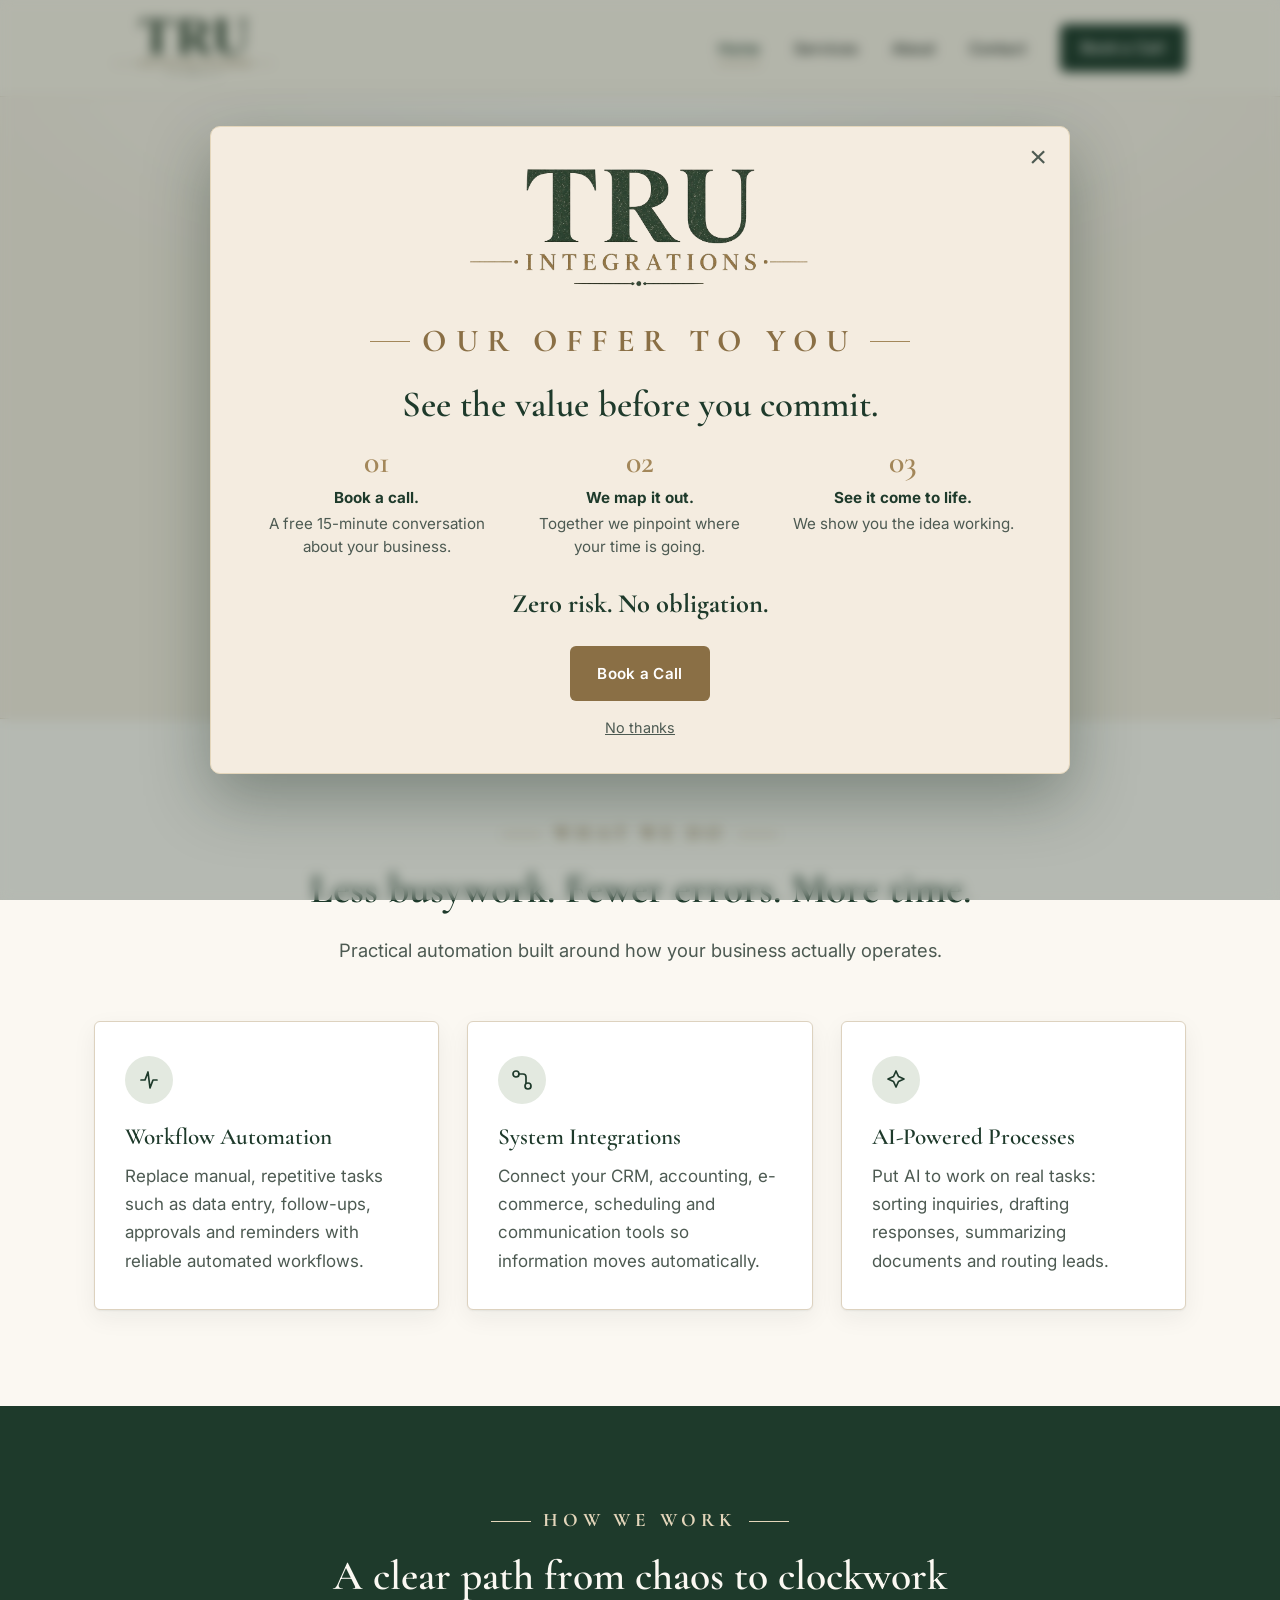
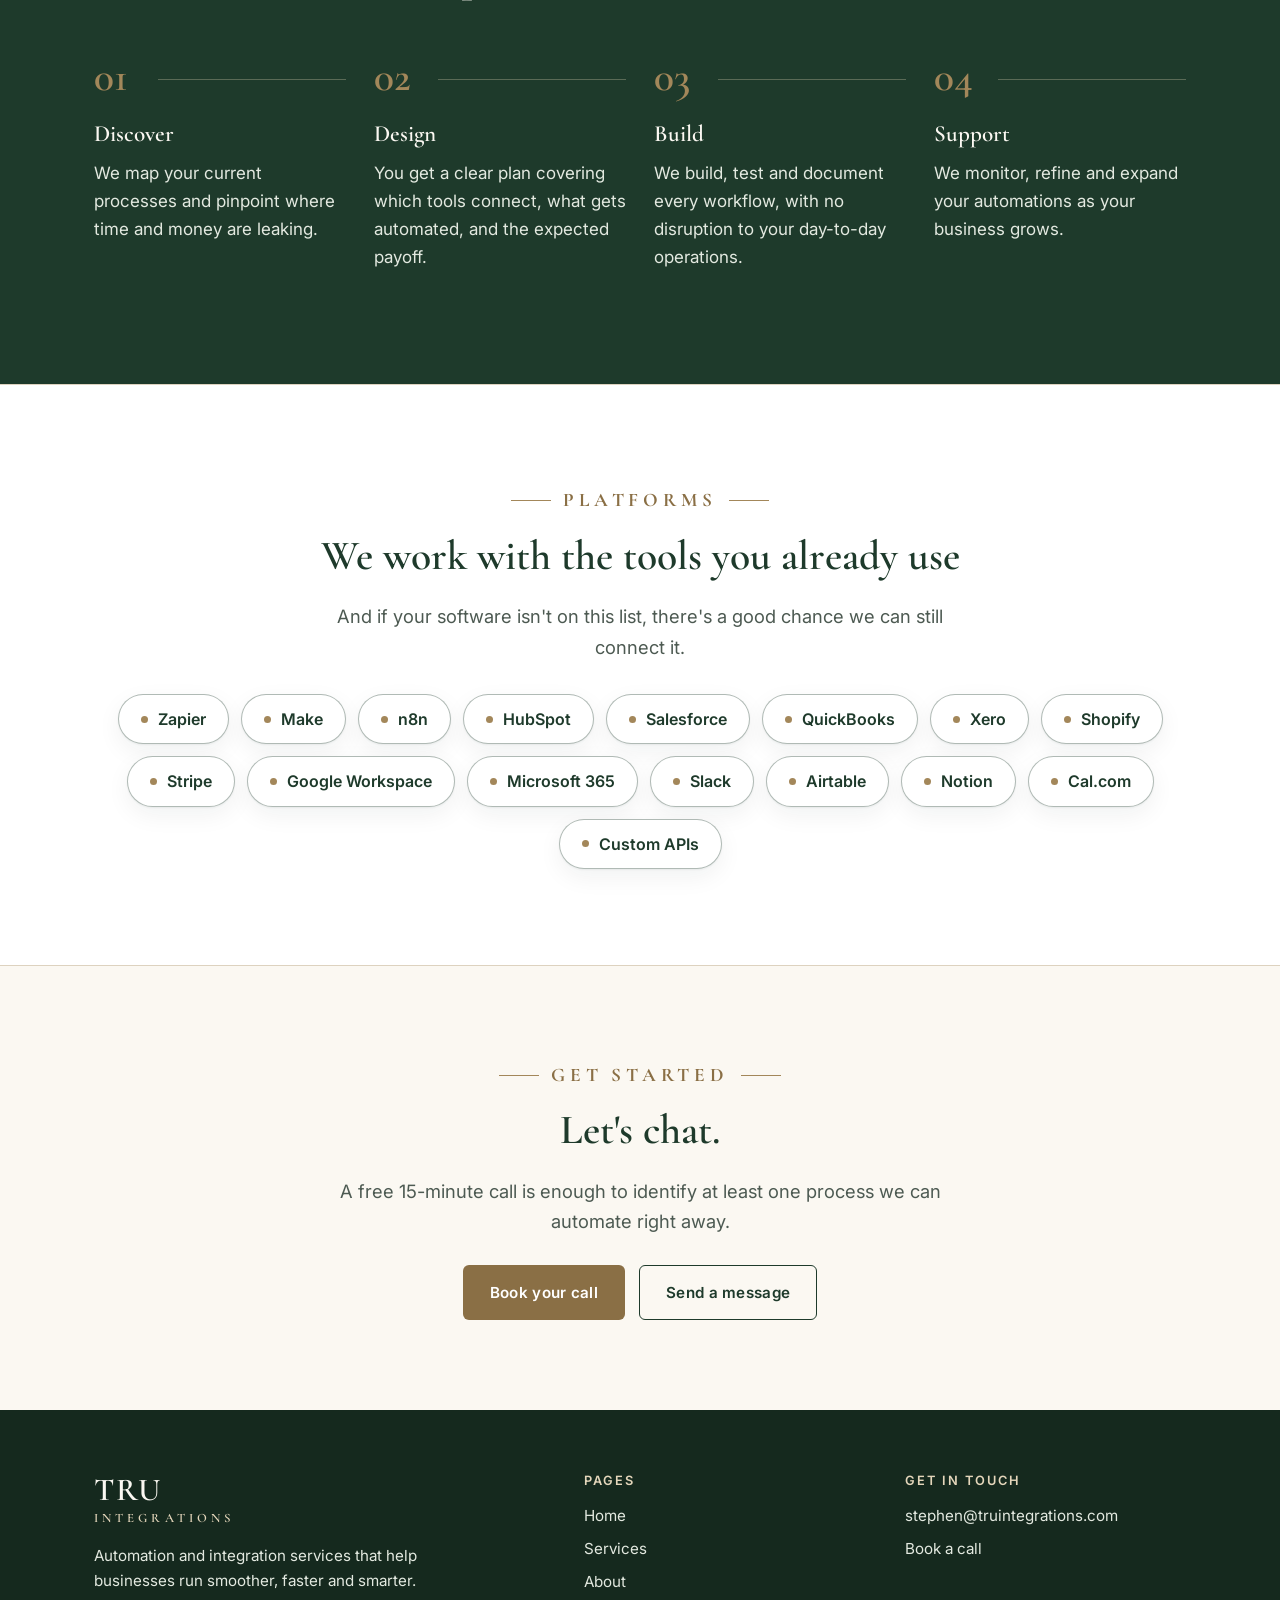
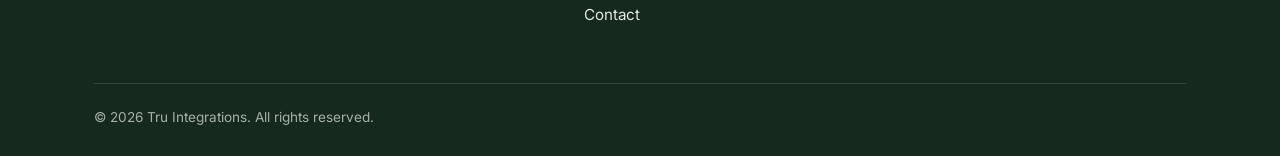
<file: index.html>
<!doctype html>
<html lang="en">
<head>
  <meta charset="utf-8" />
  <meta name="viewport" content="width=device-width, initial-scale=1" />
  <title>Tru Integrations | Business Automation &amp; Integration Services</title>
  <meta name="description" content="Tru Integrations connects your business tools and automates repetitive work, so your team can focus on what matters." />
  <meta property="og:title" content="Tru Integrations" />
  <meta property="og:description" content="Automation and integration services for growing businesses." />
  <meta property="og:image" content="/assets/banner.jpg" />
  <meta name="theme-color" content="#1e3a2b" />
  <link rel="icon" href="/assets/favicon.svg" type="image/svg+xml" />
  <link rel="preconnect" href="https://fonts.googleapis.com" />
  <link rel="preconnect" href="https://fonts.gstatic.com" crossorigin />
  <link href="https://fonts.googleapis.com/css2?family=Cormorant+Garamond:wght@500;600;700&family=Inter:wght@400;500;600&display=swap" rel="stylesheet" />
  <link rel="stylesheet" href="/css/styles.css" />
</head>
<body>

  <header class="site-header">
    <nav class="container nav" aria-label="Main">
      <a class="brand" href="/" aria-label="Tru Integrations home"><img src="/assets/logo.png" alt="Tru Integrations" width="1364" height="409" /></a>
      <button class="nav-toggle" aria-label="Toggle menu" aria-expanded="false"><span></span><span></span><span></span></button>
      <ul class="nav-links">
        <li><a href="/" aria-current="page">Home</a></li>
        <li><a href="/services.html">Services</a></li>
        <li><a href="/about.html">About</a></li>
        <li><a href="/contact.html">Contact</a></li>
        <li><a class="btn btn-primary" data-book href="/contact.html">Book a Call</a></li>
      </ul>
    </nav>
  </header>

  <main>
    <section class="hero center">
      <div class="container">
        <span class="eyebrow">Automation &amp; Integration</span>
        <h1>Reclaim your time. Reinvest it for growth.</h1>
        <p class="lede">Thoughtful integration and automation that brings your systems into step, so your business runs clear, quiet and efficient.</p>
        <div class="btn-row">
          <a class="btn btn-primary" data-book href="/contact.html">Book a free discovery call</a>
          <a class="btn btn-outline" href="/services.html">Explore services</a>
        </div>
        <div class="ornament"><span></span><i></i><span></span></div>
      </div>
    </section>

    <section>
      <div class="container">
        <div class="section-head center">
          <span class="eyebrow">What we do</span>
          <h2>Less busywork. Fewer errors. More time.</h2>
          <p class="lede">Practical automation built around how your business actually operates.</p>
        </div>
        <div class="grid grid-3">
          <article class="card">
            <div class="icon"><svg viewBox="0 0 24 24" fill="none" stroke="currentColor" stroke-width="1.7" stroke-linecap="round" stroke-linejoin="round"><path d="M4 12h4l3-8 2 16 3-8h4"/></svg></div>
            <h3>Workflow Automation</h3>
            <p>Replace manual, repetitive tasks such as data entry, follow-ups, approvals and reminders with reliable automated workflows.</p>
          </article>
          <article class="card">
            <div class="icon"><svg viewBox="0 0 24 24" fill="none" stroke="currentColor" stroke-width="1.7" stroke-linecap="round" stroke-linejoin="round"><circle cx="6" cy="6" r="3"/><circle cx="18" cy="18" r="3"/><path d="M9 6h4a3 3 0 0 1 3 3v6"/></svg></div>
            <h3>System Integrations</h3>
            <p>Connect your CRM, accounting, e-commerce, scheduling and communication tools so information moves automatically.</p>
          </article>
          <article class="card">
            <div class="icon"><svg viewBox="0 0 24 24" fill="none" stroke="currentColor" stroke-width="1.7" stroke-linecap="round" stroke-linejoin="round"><path d="M12 3l2.5 5.5L20 11l-5.5 2.5L12 19l-2.5-5.5L4 11l5.5-2.5z"/></svg></div>
            <h3>AI-Powered Processes</h3>
            <p>Put AI to work on real tasks: sorting inquiries, drafting responses, summarizing documents and routing leads.</p>
          </article>
        </div>
      </div>
    </section>

    <section class="section-dark">
      <div class="container">
        <div class="section-head center">
          <span class="eyebrow">How we work</span>
          <h2>A clear path from chaos to clockwork</h2>
        </div>
        <div class="grid grid-4 steps">
          <div class="step">
            <h3>Discover</h3>
            <p>We map your current processes and pinpoint where time and money are leaking.</p>
          </div>
          <div class="step">
            <h3>Design</h3>
            <p>You get a clear plan covering which tools connect, what gets automated, and the expected payoff.</p>
          </div>
          <div class="step">
            <h3>Build</h3>
            <p>We build, test and document every workflow, with no disruption to your day-to-day operations.</p>
          </div>
          <div class="step">
            <h3>Support</h3>
            <p>We monitor, refine and expand your automations as your business grows.</p>
          </div>
        </div>
      </div>
    </section>

    <section class="section-alt">
      <div class="container center">
        <span class="eyebrow">Platforms</span>
        <h2>We work with the tools you already use</h2>
        <p class="lede">And if your software isn't on this list, there's a good chance we can still connect it.</p>
        <div class="tools">
          <span>Zapier</span><span>Make</span><span>n8n</span><span>HubSpot</span><span>Salesforce</span>
          <span>QuickBooks</span><span>Xero</span><span>Shopify</span><span>Stripe</span><span>Google Workspace</span>
          <span>Microsoft 365</span><span>Slack</span><span>Airtable</span><span>Notion</span><span>Cal.com</span>
          <span>Custom APIs</span>
        </div>
      </div>
    </section>

    <section class="cta">
      <div class="container center">
        <span class="eyebrow">Get started</span>
        <h2>Let's chat.</h2>
        <p class="lede">A free 15-minute call is enough to identify at least one process we can automate right away.</p>
        <div class="btn-row">
          <a class="btn btn-gold" data-book href="/contact.html">Book your call</a>
          <a class="btn btn-outline" href="/contact.html">Send a message</a>
        </div>
      </div>
    </section>
  </main>

  <footer class="site-footer">
    <div class="container">
      <div class="footer-grid">
        <div>
          <div class="footer-brand">TRU<small>INTEGRATIONS</small></div>
          <p style="margin-top:18px;max-width:340px">Automation and integration services that help businesses run smoother, faster and smarter.</p>
        </div>
        <div>
          <h4>Pages</h4>
          <ul>
            <li><a href="/">Home</a></li>
            <li><a href="/services.html">Services</a></li>
            <li><a href="/about.html">About</a></li>
            <li><a href="/contact.html">Contact</a></li>
          </ul>
        </div>
        <div>
          <h4>Get in touch</h4>
          <ul>
            <li><a href="mailto:stephen@truintegrations.com">stephen@truintegrations.com</a></li>
            <li><a data-book href="/contact.html">Book a call</a></li>
          </ul>
        </div>
      </div>
      <div class="footer-bottom">&copy; <span data-year></span> Tru Integrations. All rights reserved.</div>
    </div>
  </footer>

  <script src="/js/config.js"></script>
  <script src="/js/main.js"></script>
</body>
</html>
</file>
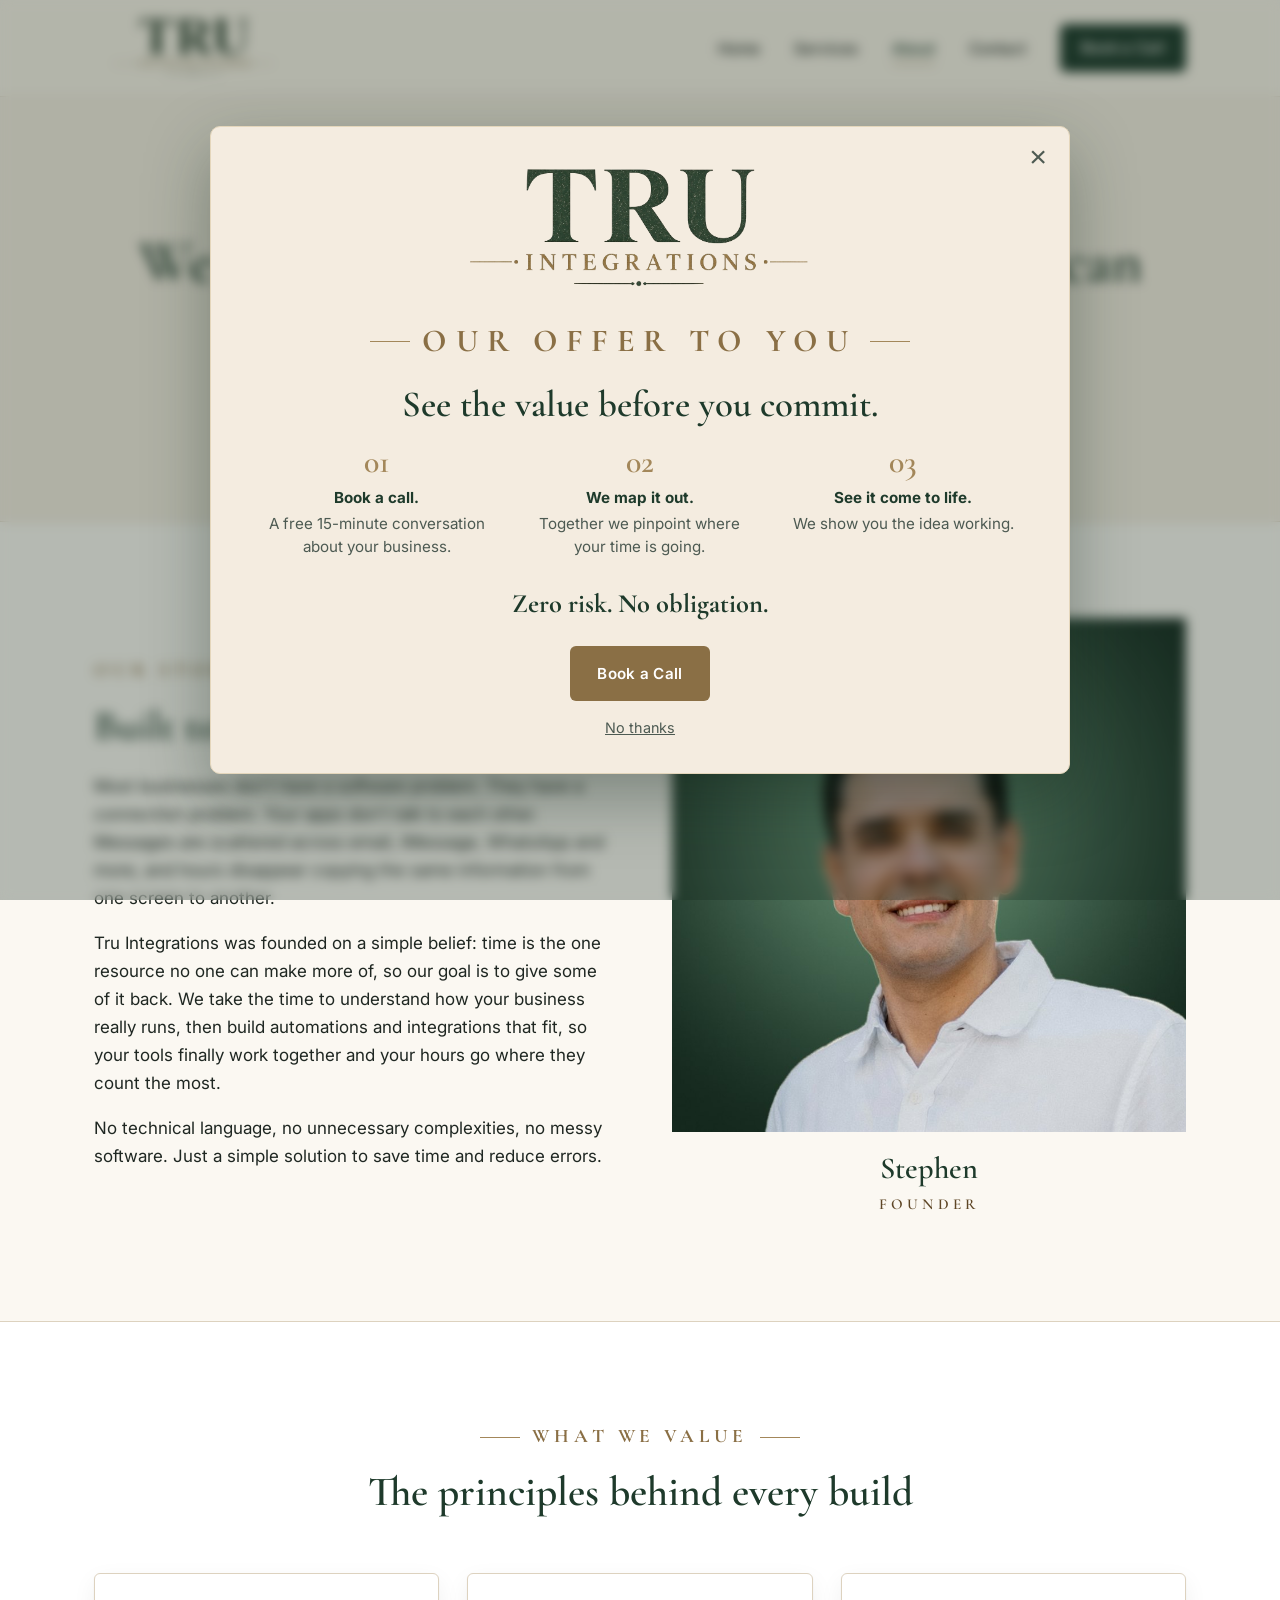
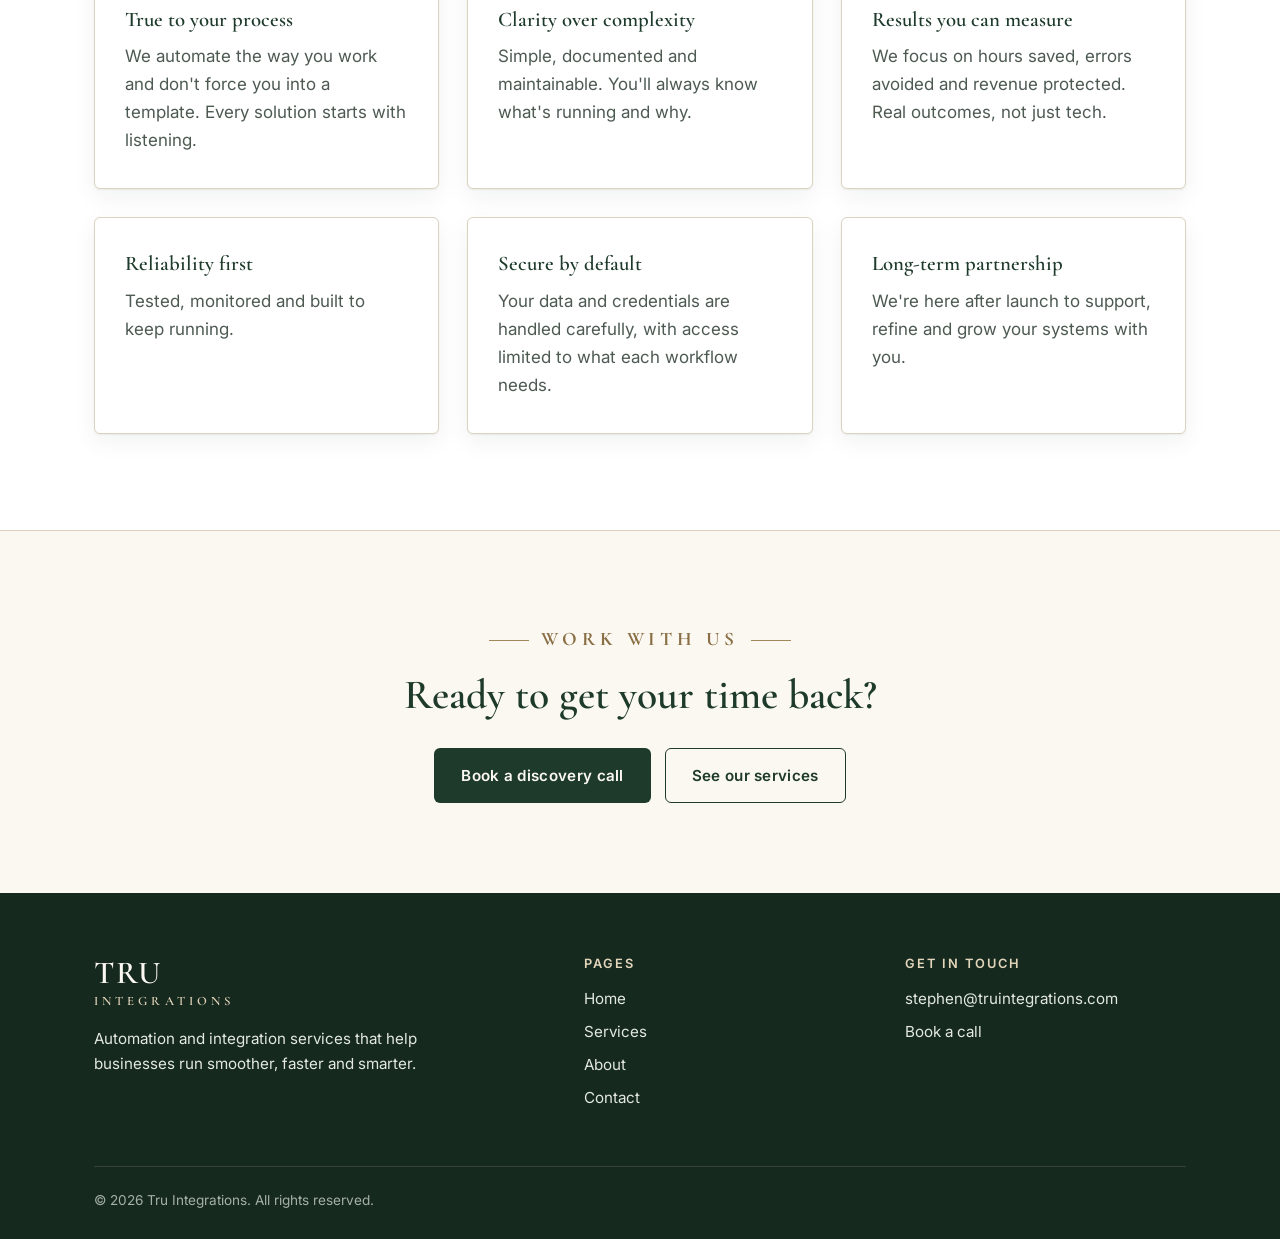
<file: about.html>
<!doctype html>
<html lang="en">
<head>
  <meta charset="utf-8" />
  <meta name="viewport" content="width=device-width, initial-scale=1" />
  <title>About | Tru Integrations</title>
  <meta name="description" content="Tru Integrations helps businesses connect their tools and automate repetitive work." />
  <meta property="og:title" content="About | Tru Integrations" />
  <meta property="og:description" content="Automation and integration services for growing businesses." />
  <meta property="og:image" content="/assets/banner.jpg" />
  <meta name="theme-color" content="#1e3a2b" />
  <link rel="icon" href="/assets/favicon.svg" type="image/svg+xml" />
  <link rel="preconnect" href="https://fonts.googleapis.com" />
  <link rel="preconnect" href="https://fonts.gstatic.com" crossorigin />
  <link href="https://fonts.googleapis.com/css2?family=Cormorant+Garamond:wght@500;600;700&family=Inter:wght@400;500;600&display=swap" rel="stylesheet" />
  <link rel="stylesheet" href="/css/styles.css" />
</head>
<body>

  <header class="site-header">
    <nav class="container nav" aria-label="Main">
      <a class="brand" href="/" aria-label="Tru Integrations home"><img src="/assets/logo.png" alt="Tru Integrations" width="1364" height="409" /></a>
      <button class="nav-toggle" aria-label="Toggle menu" aria-expanded="false"><span></span><span></span><span></span></button>
      <ul class="nav-links">
        <li><a href="/">Home</a></li>
        <li><a href="/services.html">Services</a></li>
        <li><a href="/about.html" aria-current="page">About</a></li>
        <li><a href="/contact.html">Contact</a></li>
        <li><a class="btn btn-primary" data-book href="/contact.html">Book a Call</a></li>
      </ul>
    </nav>
  </header>

  <main>
    <section class="page-hero center">
      <div class="container">
        <span class="eyebrow">About</span>
        <h1>We can't add hours to your day, but we can give some back.</h1>
        <p class="lede">With the right tools, you get to put your hours where they matter most.</p>
        <div class="ornament"><span></span><i></i><span></span></div>
      </div>
    </section>

    <section>
      <div class="container split">
        <div>
          <span class="eyebrow left">Our story</span>
          <h2>Built to Give Back</h2>
          <p>Most businesses don't have a software problem. They have a <em>connection</em> problem. Your apps don't talk to each other. Messages are scattered across email, iMessage, WhatsApp and more, and hours disappear copying the same information from one screen to another.</p>
          <p>Tru Integrations was founded on a simple belief: time is the one resource no one can make more of, so our goal is to give some of it back. We take the time to understand how your business really runs, then build automations and integrations that fit, so your tools finally work together and your hours go where they count the most.</p>
          <p>No technical language, no unnecessary complexities, no messy software. Just a simple solution to save time and reduce errors.</p>
        </div>
        <figure class="frame founder">
          <img src="/assets/stephen.jpg" alt="Stephen, founder of Tru Integrations" width="900" height="900" />
          <figcaption>
            <span class="founder-name">Stephen</span>
            <span class="founder-role">Founder</span>
          </figcaption>
        </figure>
      </div>
    </section>

    <section class="section-alt">
      <div class="container">
        <div class="section-head center">
          <span class="eyebrow">What we value</span>
          <h2>The principles behind every build</h2>
        </div>
        <div class="grid grid-3 values">
          <article class="card">
            <h3>True to your process</h3>
            <p>We automate the way you work and don't force you into a template. Every solution starts with listening.</p>
          </article>
          <article class="card">
            <h3>Clarity over complexity</h3>
            <p>Simple, documented and maintainable. You'll always know what's running and why.</p>
          </article>
          <article class="card">
            <h3>Results you can measure</h3>
            <p>We focus on hours saved, errors avoided and revenue protected. Real outcomes, not just tech.</p>
          </article>
          <article class="card">
            <h3>Reliability first</h3>
            <p>Tested, monitored and built to keep running.</p>
          </article>
          <article class="card">
            <h3>Secure by default</h3>
            <p>Your data and credentials are handled carefully, with access limited to what each workflow needs.</p>
          </article>
          <article class="card">
            <h3>Long-term partnership</h3>
            <p>We're here after launch to support, refine and grow your systems with you.</p>
          </article>
        </div>
      </div>
    </section>

    <section class="cta">
      <div class="container center">
        <span class="eyebrow">Work with us</span>
        <h2>Ready to get your time back?</h2>
        <div class="btn-row">
          <a class="btn btn-primary" data-book href="/contact.html">Book a discovery call</a>
          <a class="btn btn-outline" href="/services.html">See our services</a>
        </div>
      </div>
    </section>
  </main>

  <footer class="site-footer">
    <div class="container">
      <div class="footer-grid">
        <div>
          <div class="footer-brand">TRU<small>INTEGRATIONS</small></div>
          <p style="margin-top:18px;max-width:340px">Automation and integration services that help businesses run smoother, faster and smarter.</p>
        </div>
        <div>
          <h4>Pages</h4>
          <ul>
            <li><a href="/">Home</a></li>
            <li><a href="/services.html">Services</a></li>
            <li><a href="/about.html">About</a></li>
            <li><a href="/contact.html">Contact</a></li>
          </ul>
        </div>
        <div>
          <h4>Get in touch</h4>
          <ul>
            <li><a href="mailto:stephen@truintegrations.com">stephen@truintegrations.com</a></li>
            <li><a data-book href="/contact.html">Book a call</a></li>
          </ul>
        </div>
      </div>
      <div class="footer-bottom">&copy; <span data-year></span> Tru Integrations. All rights reserved.</div>
    </div>
  </footer>

  <script src="/js/config.js"></script>
  <script src="/js/main.js"></script>
</body>
</html>
</file>
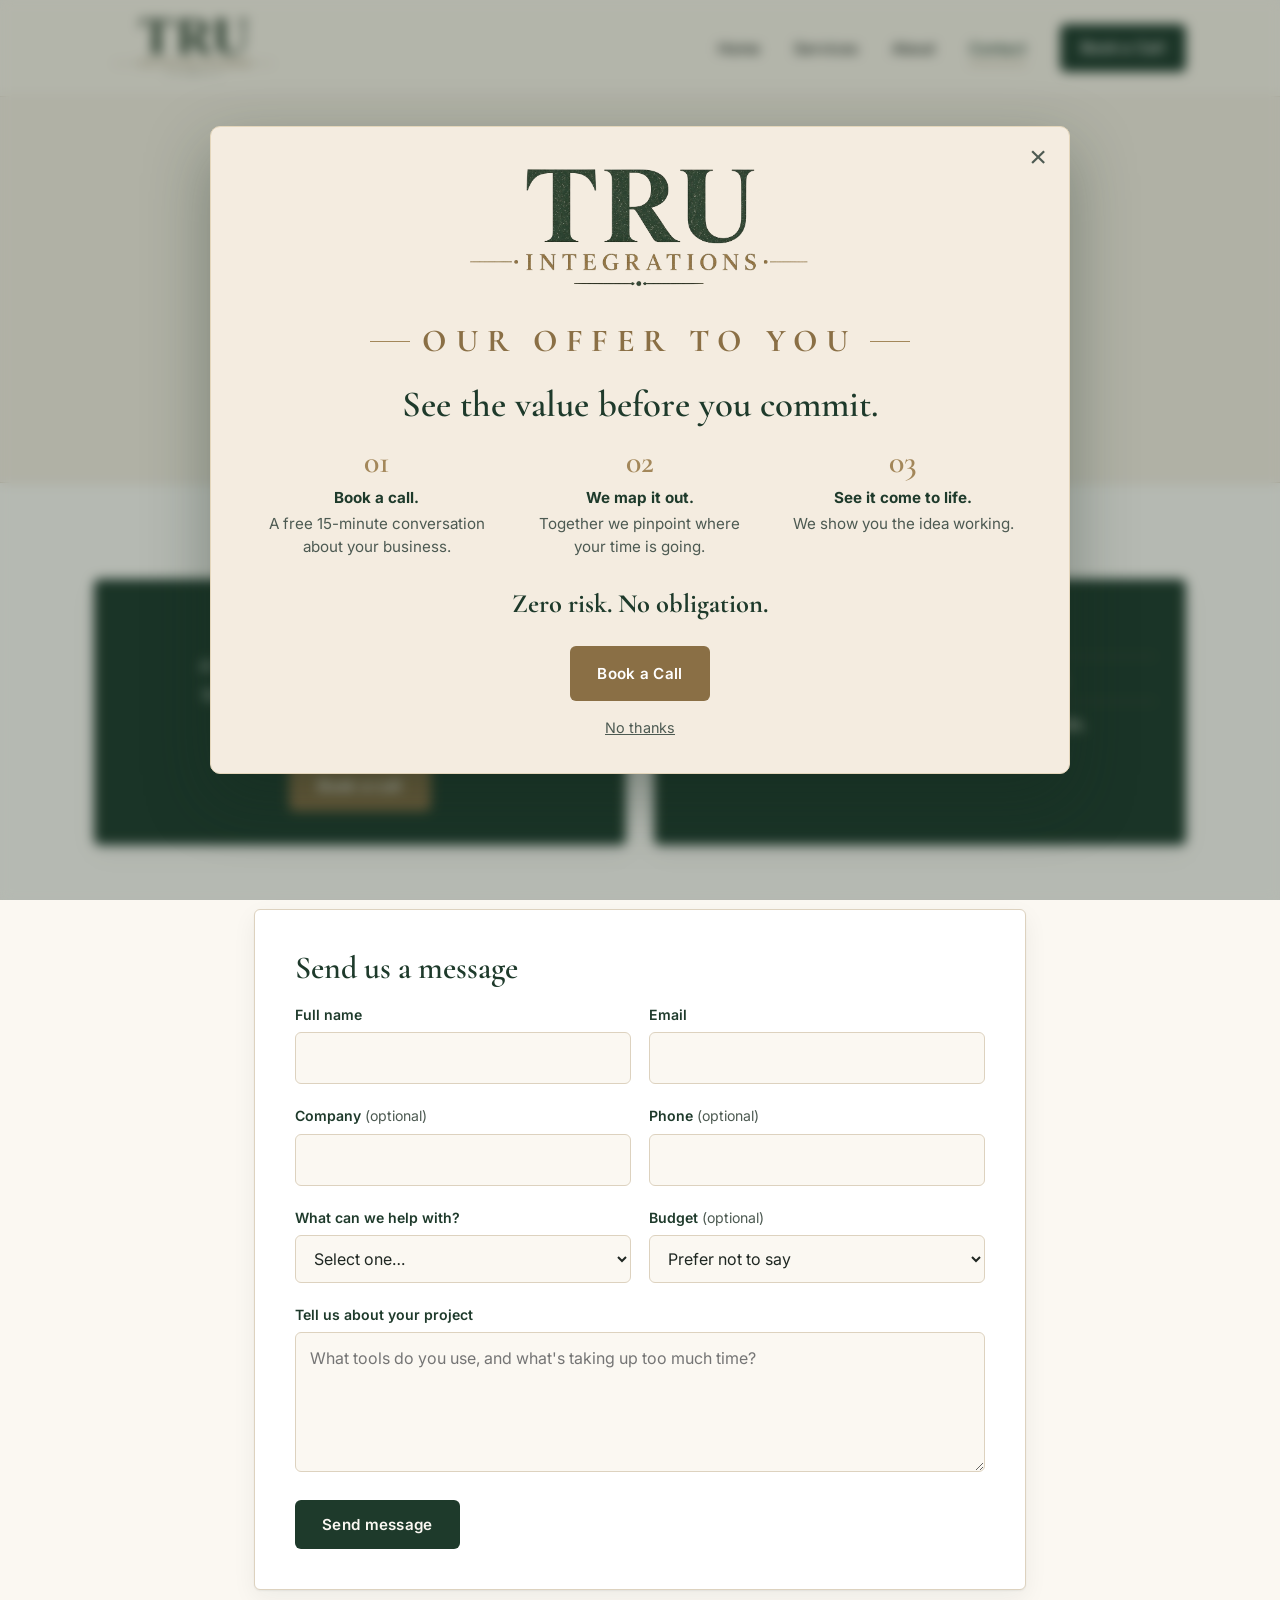
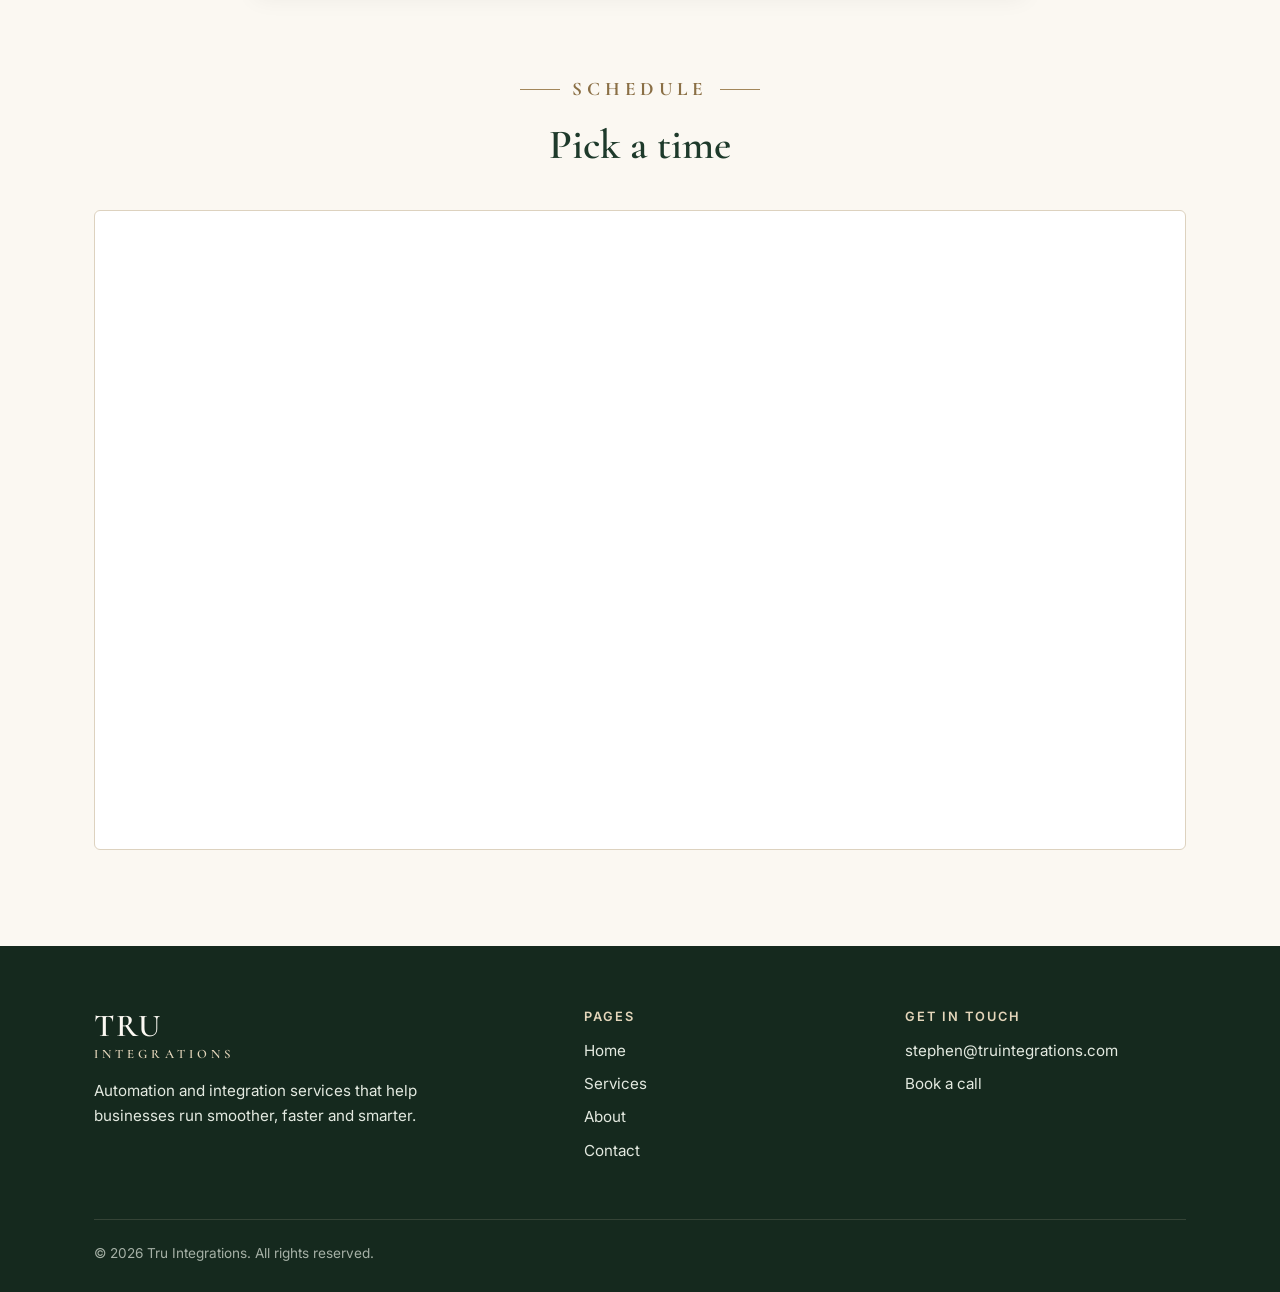
<file: contact.html>
<!doctype html>
<html lang="en">
<head>
  <meta charset="utf-8" />
  <meta name="viewport" content="width=device-width, initial-scale=1" />
  <title>Contact | Tru Integrations</title>
  <meta name="description" content="Get in touch with Tru Integrations or book a free discovery call." />
  <meta property="og:title" content="Contact | Tru Integrations" />
  <meta property="og:description" content="Automation and integration services for growing businesses." />
  <meta property="og:image" content="/assets/banner.jpg" />
  <meta name="theme-color" content="#1e3a2b" />
  <link rel="icon" href="/assets/favicon.svg" type="image/svg+xml" />
  <link rel="preconnect" href="https://fonts.googleapis.com" />
  <link rel="preconnect" href="https://fonts.gstatic.com" crossorigin />
  <link href="https://fonts.googleapis.com/css2?family=Cormorant+Garamond:wght@500;600;700&family=Inter:wght@400;500;600&display=swap" rel="stylesheet" />
  <link rel="stylesheet" href="/css/styles.css" />
</head>
<body>

  <header class="site-header">
    <nav class="container nav" aria-label="Main">
      <a class="brand" href="/" aria-label="Tru Integrations home"><img src="/assets/logo.png" alt="Tru Integrations" width="1364" height="409" /></a>
      <button class="nav-toggle" aria-label="Toggle menu" aria-expanded="false"><span></span><span></span><span></span></button>
      <ul class="nav-links">
        <li><a href="/">Home</a></li>
        <li><a href="/services.html">Services</a></li>
        <li><a href="/about.html">About</a></li>
        <li><a href="/contact.html" aria-current="page">Contact</a></li>
        <li><a class="btn btn-primary" data-book href="/contact.html">Book a Call</a></li>
      </ul>
    </nav>
  </header>

  <main>
    <section class="page-hero center">
      <div class="container">
        <span class="eyebrow">Contact</span>
        <h1>Let's talk about your business</h1>
        <p class="lede">The fastest way to get started is a free 15-minute call. Prefer to write? We'll get back to you as soon as possible.</p>
        <div class="ornament"><span></span><i></i><span></span></div>
      </div>
    </section>

    <section>
      <div class="container contact-options">
        <div class="card side-card book-card">
          <h3>Book a discovery call</h3>
          <p>A free 15-minute call to learn about your business and find your best automation opportunities.</p>
          <a class="btn btn-gold" data-book href="#book">Book a call</a>
        </div>
        <div class="card side-card book-card">
          <h3>Reach us directly</h3>
          <ul class="contact-list">
            <li>Email: <a href="mailto:stephen@truintegrations.com">stephen@truintegrations.com</a></li>
            <li>We'll get back to you as soon as possible.</li>
          </ul>
        </div>
      </div>

      <div class="container contact-form-wrap">
        <div class="card form-card">
          <h2 style="font-size:2rem">Send us a message</h2>
          <!-- Netlify detects this form automatically on deploy (data-netlify="true").
               Submissions can then be forwarded to Zapier / Make / n8n / email.
               See js/config.js to also post directly to a webhook. -->
          <form id="contact-form" name="contact" method="POST" action="/thanks.html"
                data-netlify="true" netlify-honeypot="bot-field" novalidate>
            <input type="hidden" name="form-name" value="contact" />
            <p class="hidden"><label>Leave this empty <input name="bot-field" /></label></p>

            <div class="field-row">
              <div class="field">
                <label for="name">Full name</label>
                <input id="name" name="name" type="text" autocomplete="name" required />
              </div>
              <div class="field">
                <label for="email">Email</label>
                <input id="email" name="email" type="email" autocomplete="email" required />
              </div>
            </div>

            <div class="field-row">
              <div class="field">
                <label for="company">Company <span class="opt">(optional)</span></label>
                <input id="company" name="company" type="text" autocomplete="organization" />
              </div>
              <div class="field">
                <label for="phone">Phone <span class="opt">(optional)</span></label>
                <input id="phone" name="phone" type="tel" autocomplete="tel" />
              </div>
            </div>

            <div class="field-row">
              <div class="field">
                <label for="service">What can we help with?</label>
                <select id="service" name="service" required>
                  <option value="">Select one…</option>
                  <option>Workflow Automation</option>
                  <option>System Integrations</option>
                  <option>AI-Powered Processes</option>
                  <option>Audit, Support &amp; Optimization</option>
                  <option>Not sure yet</option>
                </select>
              </div>
              <div class="field">
                <label for="budget">Budget <span class="opt">(optional)</span></label>
                <select id="budget" name="budget">
                  <option value="">Prefer not to say</option>
                  <option>Under $1,000</option>
                  <option>$1,000 – $5,000</option>
                  <option>$5,000 – $15,000</option>
                  <option>$15,000+</option>
                </select>
              </div>
            </div>

            <div class="field">
              <label for="message">Tell us about your project</label>
              <textarea id="message" name="message" placeholder="What tools do you use, and what's taking up too much time?" required></textarea>
            </div>

            <button class="btn btn-primary" type="submit">Send message</button>
            <div class="form-status" role="status" aria-live="polite"></div>
          </form>
        </div>
      </div>

      <div class="container" id="book">
        <div class="center" style="margin-top:80px">
          <span class="eyebrow">Schedule</span>
          <h2>Pick a time</h2>
        </div>
        <div id="cal-inline" class="cal-embed"></div>
      </div>
    </section>
  </main>

  <footer class="site-footer">
    <div class="container">
      <div class="footer-grid">
        <div>
          <div class="footer-brand">TRU<small>INTEGRATIONS</small></div>
          <p style="margin-top:18px;max-width:340px">Automation and integration services that help businesses run smoother, faster and smarter.</p>
        </div>
        <div>
          <h4>Pages</h4>
          <ul>
            <li><a href="/">Home</a></li>
            <li><a href="/services.html">Services</a></li>
            <li><a href="/about.html">About</a></li>
            <li><a href="/contact.html">Contact</a></li>
          </ul>
        </div>
        <div>
          <h4>Get in touch</h4>
          <ul>
            <li><a href="mailto:stephen@truintegrations.com">stephen@truintegrations.com</a></li>
            <li><a data-book href="/contact.html">Book a call</a></li>
          </ul>
        </div>
      </div>
      <div class="footer-bottom">&copy; <span data-year></span> Tru Integrations. All rights reserved.</div>
    </div>
  </footer>

  <script src="/js/config.js"></script>
  <script src="/js/main.js"></script>
</body>
</html>
</file>
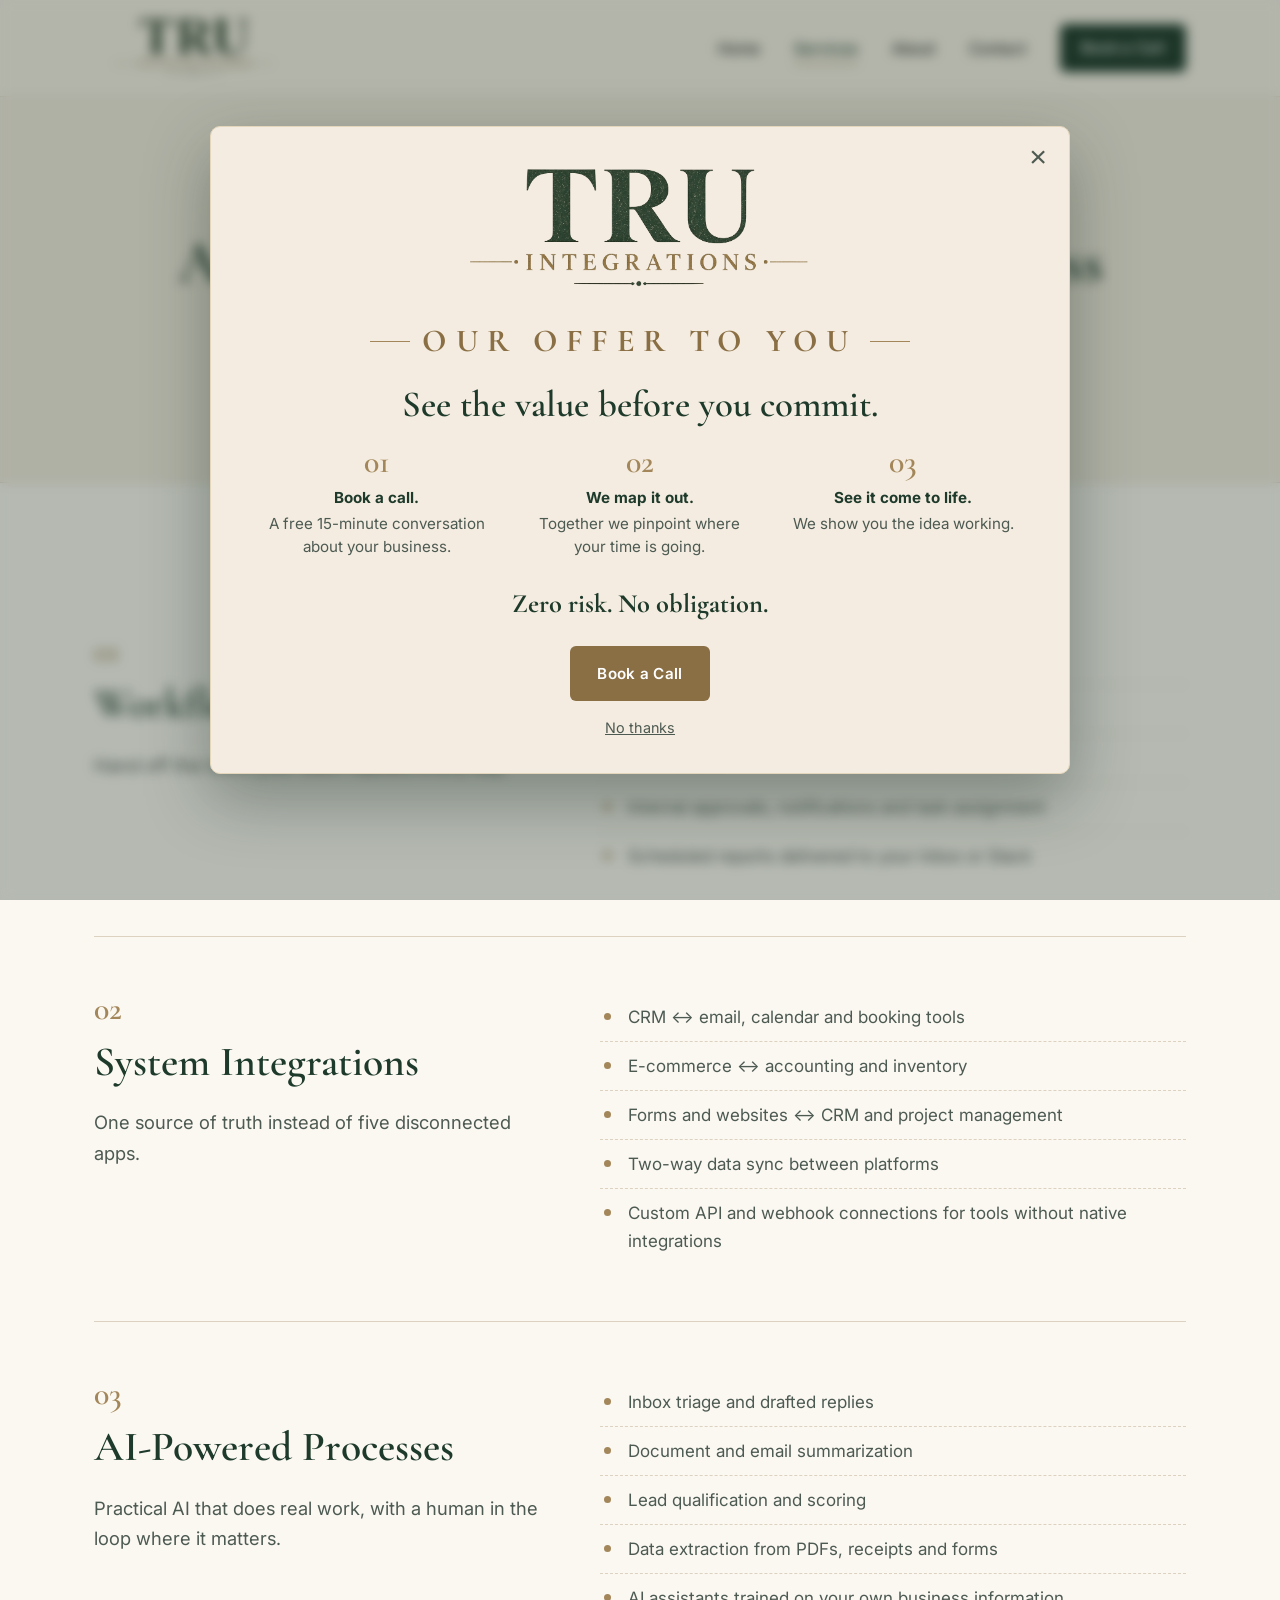
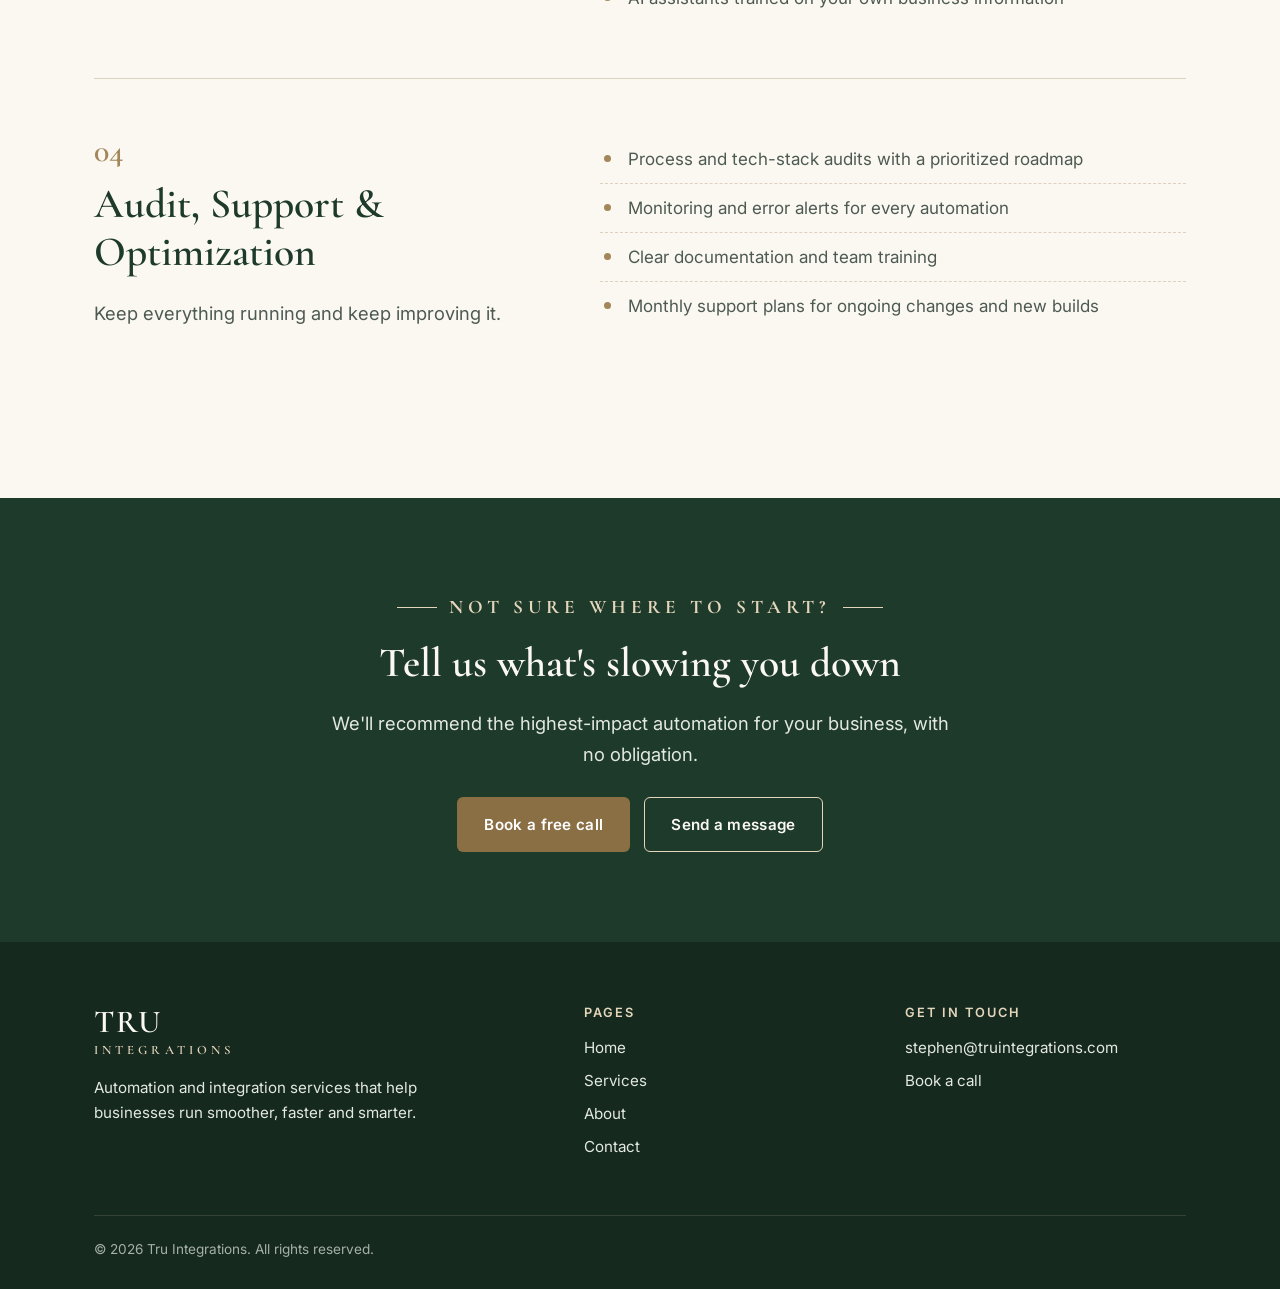
<file: services.html>
<!doctype html>
<html lang="en">
<head>
  <meta charset="utf-8" />
  <meta name="viewport" content="width=device-width, initial-scale=1" />
  <title>Services | Tru Integrations</title>
  <meta name="description" content="Workflow automation, system integrations, AI-powered processes and ongoing support from Tru Integrations." />
  <meta property="og:title" content="Services | Tru Integrations" />
  <meta property="og:description" content="Automation and integration services for growing businesses." />
  <meta property="og:image" content="/assets/banner.jpg" />
  <meta name="theme-color" content="#1e3a2b" />
  <link rel="icon" href="/assets/favicon.svg" type="image/svg+xml" />
  <link rel="preconnect" href="https://fonts.googleapis.com" />
  <link rel="preconnect" href="https://fonts.gstatic.com" crossorigin />
  <link href="https://fonts.googleapis.com/css2?family=Cormorant+Garamond:wght@500;600;700&family=Inter:wght@400;500;600&display=swap" rel="stylesheet" />
  <link rel="stylesheet" href="/css/styles.css" />
</head>
<body>

  <header class="site-header">
    <nav class="container nav" aria-label="Main">
      <a class="brand" href="/" aria-label="Tru Integrations home"><img src="/assets/logo.png" alt="Tru Integrations" width="1364" height="409" /></a>
      <button class="nav-toggle" aria-label="Toggle menu" aria-expanded="false"><span></span><span></span><span></span></button>
      <ul class="nav-links">
        <li><a href="/">Home</a></li>
        <li><a href="/services.html" aria-current="page">Services</a></li>
        <li><a href="/about.html">About</a></li>
        <li><a href="/contact.html">Contact</a></li>
        <li><a class="btn btn-primary" data-book href="/contact.html">Book a Call</a></li>
      </ul>
    </nav>
  </header>

  <main>
    <section class="page-hero center">
      <div class="container">
        <span class="eyebrow">Services</span>
        <h1>Automation built around your business</h1>
        <p class="lede">From a single time-saving workflow to a fully connected tech stack, we design, build and support it all.</p>
        <div class="ornament"><span></span><i></i><span></span></div>
      </div>
    </section>

    <section>
      <div class="container">
        <div class="service">
          <div>
            <div class="num">01</div>
            <h2>Workflow Automation</h2>
            <p class="lede">Hand off the tasks your team repeats every day.</p>
          </div>
          <ul>
            <li>Lead capture, routing and instant follow-up</li>
            <li>Client onboarding sequences and document collection</li>
            <li>Invoice, payment and reminder automation</li>
            <li>Internal approvals, notifications and task assignment</li>
            <li>Scheduled reports delivered to your inbox or Slack</li>
          </ul>
        </div>

        <div class="service">
          <div>
            <div class="num">02</div>
            <h2>System Integrations</h2>
            <p class="lede">One source of truth instead of five disconnected apps.</p>
          </div>
          <ul>
            <li>CRM ↔ email, calendar and booking tools</li>
            <li>E-commerce ↔ accounting and inventory</li>
            <li>Forms and websites ↔ CRM and project management</li>
            <li>Two-way data sync between platforms</li>
            <li>Custom API and webhook connections for tools without native integrations</li>
          </ul>
        </div>

        <div class="service">
          <div>
            <div class="num">03</div>
            <h2>AI-Powered Processes</h2>
            <p class="lede">Practical AI that does real work, with a human in the loop where it matters.</p>
          </div>
          <ul>
            <li>Inbox triage and drafted replies</li>
            <li>Document and email summarization</li>
            <li>Lead qualification and scoring</li>
            <li>Data extraction from PDFs, receipts and forms</li>
            <li>AI assistants trained on your own business information</li>
          </ul>
        </div>

        <div class="service">
          <div>
            <div class="num">04</div>
            <h2>Audit, Support &amp; Optimization</h2>
            <p class="lede">Keep everything running and keep improving it.</p>
          </div>
          <ul>
            <li>Process and tech-stack audits with a prioritized roadmap</li>
            <li>Monitoring and error alerts for every automation</li>
            <li>Clear documentation and team training</li>
            <li>Monthly support plans for ongoing changes and new builds</li>
          </ul>
        </div>
      </div>
    </section>

    <section class="section-dark cta">
      <div class="container center">
        <span class="eyebrow">Not sure where to start?</span>
        <h2>Tell us what's slowing you down</h2>
        <p class="lede">We'll recommend the highest-impact automation for your business, with no obligation.</p>
        <div class="btn-row">
          <a class="btn btn-gold" data-book href="/contact.html">Book a free call</a>
          <a class="btn btn-light" href="/contact.html">Send a message</a>
        </div>
      </div>
    </section>
  </main>

  <footer class="site-footer">
    <div class="container">
      <div class="footer-grid">
        <div>
          <div class="footer-brand">TRU<small>INTEGRATIONS</small></div>
          <p style="margin-top:18px;max-width:340px">Automation and integration services that help businesses run smoother, faster and smarter.</p>
        </div>
        <div>
          <h4>Pages</h4>
          <ul>
            <li><a href="/">Home</a></li>
            <li><a href="/services.html">Services</a></li>
            <li><a href="/about.html">About</a></li>
            <li><a href="/contact.html">Contact</a></li>
          </ul>
        </div>
        <div>
          <h4>Get in touch</h4>
          <ul>
            <li><a href="mailto:stephen@truintegrations.com">stephen@truintegrations.com</a></li>
            <li><a data-book href="/contact.html">Book a call</a></li>
          </ul>
        </div>
      </div>
      <div class="footer-bottom">&copy; <span data-year></span> Tru Integrations. All rights reserved.</div>
    </div>
  </footer>

  <script src="/js/config.js"></script>
  <script src="/js/main.js"></script>
</body>
</html>
</file>
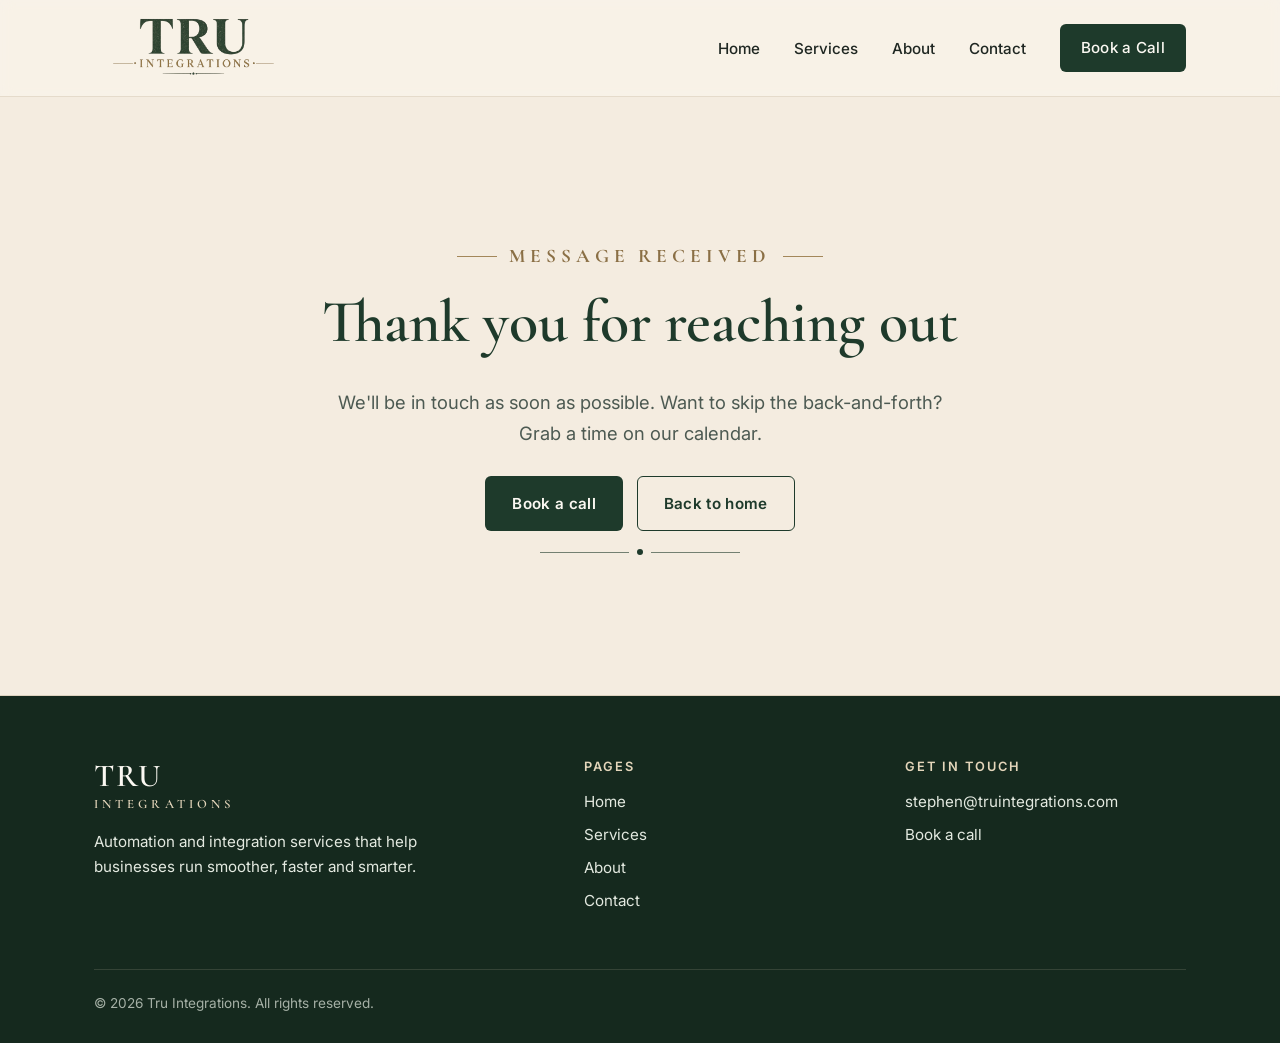
<file: thanks.html>
<!doctype html>
<html lang="en">
<head>
  <meta charset="utf-8" />
  <meta name="viewport" content="width=device-width, initial-scale=1" />
  <title>Thank You | Tru Integrations</title>
  <meta name="description" content="Thanks for contacting Tru Integrations." />
  <meta property="og:title" content="Thank You | Tru Integrations" />
  <meta property="og:description" content="Automation and integration services for growing businesses." />
  <meta property="og:image" content="/assets/banner.jpg" />
  <meta name="robots" content="noindex" />
  <meta name="theme-color" content="#1e3a2b" />
  <link rel="icon" href="/assets/favicon.svg" type="image/svg+xml" />
  <link rel="preconnect" href="https://fonts.googleapis.com" />
  <link rel="preconnect" href="https://fonts.gstatic.com" crossorigin />
  <link href="https://fonts.googleapis.com/css2?family=Cormorant+Garamond:wght@500;600;700&family=Inter:wght@400;500;600&display=swap" rel="stylesheet" />
  <link rel="stylesheet" href="/css/styles.css" />
</head>
<body data-no-offer>

  <header class="site-header">
    <nav class="container nav" aria-label="Main">
      <a class="brand" href="/" aria-label="Tru Integrations home"><img src="/assets/logo.png" alt="Tru Integrations" width="1364" height="409" /></a>
      <button class="nav-toggle" aria-label="Toggle menu" aria-expanded="false"><span></span><span></span><span></span></button>
      <ul class="nav-links">
        <li><a href="/">Home</a></li>
        <li><a href="/services.html">Services</a></li>
        <li><a href="/about.html">About</a></li>
        <li><a href="/contact.html">Contact</a></li>
        <li><a class="btn btn-primary" data-book href="/contact.html">Book a Call</a></li>
      </ul>
    </nav>
  </header>

  <main>
    <section class="page-hero center" style="padding:140px 0">
      <div class="container">
        <span class="eyebrow">Message received</span>
        <h1>Thank you for reaching out</h1>
        <p class="lede">We'll be in touch as soon as possible. Want to skip the back-and-forth? Grab a time on our calendar.</p>
        <div class="btn-row">
          <a class="btn btn-primary" data-book href="/contact.html#book">Book a call</a>
          <a class="btn btn-outline" href="/">Back to home</a>
        </div>
        <div class="ornament"><span></span><i></i><span></span></div>
      </div>
    </section>
  </main>

  <footer class="site-footer">
    <div class="container">
      <div class="footer-grid">
        <div>
          <div class="footer-brand">TRU<small>INTEGRATIONS</small></div>
          <p style="margin-top:18px;max-width:340px">Automation and integration services that help businesses run smoother, faster and smarter.</p>
        </div>
        <div>
          <h4>Pages</h4>
          <ul>
            <li><a href="/">Home</a></li>
            <li><a href="/services.html">Services</a></li>
            <li><a href="/about.html">About</a></li>
            <li><a href="/contact.html">Contact</a></li>
          </ul>
        </div>
        <div>
          <h4>Get in touch</h4>
          <ul>
            <li><a href="mailto:stephen@truintegrations.com">stephen@truintegrations.com</a></li>
            <li><a data-book href="/contact.html">Book a call</a></li>
          </ul>
        </div>
      </div>
      <div class="footer-bottom">&copy; <span data-year></span> Tru Integrations. All rights reserved.</div>
    </div>
  </footer>

  <script src="/js/config.js"></script>
  <script src="/js/main.js"></script>
</body>
</html>
</file>
<file: css/styles.css>
/* ==========================================================
   Tru Integrations — site styles
   Palette pulled from the logo: forest green, antique gold, parchment
   ========================================================== */

:root {
  --green-900: #15291e;
  --green-800: #1e3a2b;   /* logo "TRU" */
  --green-700: #2a4d3a;
  --green-100: #e3e9e0;
  --gold-600: #8a6f45;    /* logo "INTEGRATIONS" */
  --gold-500: #a3875a;
  --gold-200: #e4d6bb;
  --cream-50: #fbf8f2;
  --cream-100: #f4ece0;   /* logo background */
  --cream-200: #ebe0cf;
  --ink: #1f2722;
  --ink-soft: #4d5a52;
  --line: #ddd2bf;
  --white: #ffffff;

  --serif: "Cormorant Garamond", Georgia, "Times New Roman", serif;
  --sans: "Inter", -apple-system, BlinkMacSystemFont, "Segoe UI", Roboto, sans-serif;

  --radius: 6px;
  --shadow: 0 1px 2px rgba(21, 41, 30, 0.06), 0 8px 24px rgba(21, 41, 30, 0.06);
  --max: 1140px;
}

*, *::before, *::after { box-sizing: border-box; }

html { scroll-behavior: smooth; }

body {
  margin: 0;
  font-family: var(--sans);
  font-size: 17px;
  line-height: 1.65;
  color: var(--ink);
  background: var(--cream-50);
  -webkit-font-smoothing: antialiased;
}

img { max-width: 100%; height: auto; display: block; }

a { color: var(--green-700); }
a:hover { color: var(--gold-600); }

h1, h2, h3, h4 {
  font-family: var(--serif);
  font-weight: 600;
  color: var(--green-800);
  line-height: 1.15;
  margin: 0 0 0.5em;
}
h1 { font-size: clamp(2.4rem, 5vw, 3.75rem); }
h2 { font-size: clamp(1.9rem, 3.4vw, 2.6rem); }
h3 { font-size: 1.45rem; }

p { margin: 0 0 1em; }

.container {
  width: 100%;
  max-width: var(--max);
  margin: 0 auto;
  padding: 0 24px;
}

.eyebrow {
  display: inline-flex;
  align-items: center;
  gap: 12px;
  font-family: var(--serif);
  font-size: 1.2rem;
  font-weight: 700;
  letter-spacing: 0.26em;
  text-transform: uppercase;
  color: var(--gold-600);
  margin-bottom: 16px;
}
.eyebrow::before,
.eyebrow::after {
  content: "";
  width: 40px;
  height: 1px;
  background: var(--gold-500);
}
.eyebrow.left::before { display: none; }

.lede { font-size: 1.15rem; color: var(--ink-soft); max-width: 640px; }
.center { text-align: center; }
.center .lede { margin-left: auto; margin-right: auto; }

/* ---------- Ornamental divider (echoes the logo) ---------- */
.ornament {
  display: flex;
  align-items: center;
  justify-content: center;
  gap: 8px;
  margin: 18px auto 0;
  width: 200px;
}
.ornament span { flex: 1; height: 1px; background: var(--green-800); opacity: .6; }
.ornament i {
  width: 6px; height: 6px; border-radius: 50%;
  background: var(--green-800);
}

/* ---------- Buttons ---------- */
.btn {
  display: inline-block;
  font-family: var(--sans);
  font-size: 0.95rem;
  font-weight: 600;
  letter-spacing: 0.02em;
  text-decoration: none;
  padding: 14px 26px;
  border-radius: var(--radius);
  border: 1px solid transparent;
  cursor: pointer;
  transition: background .2s, color .2s, border-color .2s, transform .2s;
}
.btn:hover { transform: translateY(-1px); }
.btn-primary { background: var(--green-800); color: var(--cream-50); }
.btn-primary:hover { background: var(--green-900); color: var(--white); }
.btn-gold { background: var(--gold-600); color: var(--white); }
.btn-gold:hover { background: #765d37; color: var(--white); }
.btn-outline { border-color: var(--green-800); color: var(--green-800); background: transparent; }
.btn-outline:hover { background: var(--green-800); color: var(--cream-50); }
.btn-light { border-color: var(--gold-200); color: var(--cream-50); background: transparent; }
.btn-light:hover { background: var(--cream-50); color: var(--green-800); }

.btn-row { display: flex; flex-wrap: wrap; gap: 14px; margin-top: 28px; }
.center .btn-row { justify-content: center; }

/* ---------- Header ---------- */
.site-header {
  position: sticky;
  top: 0;
  z-index: 50;
  background: rgba(244, 236, 224, 0.5);
  backdrop-filter: saturate(160%) blur(7px);
  -webkit-backdrop-filter: saturate(160%) blur(7px);
  border-bottom: 1px solid rgba(221, 210, 191, 0.7);
}
.nav {
  display: flex;
  align-items: center;
  justify-content: space-between;
  height: 96px;
}
.brand {
  display: inline-flex;
  flex-direction: column;
  align-items: center;
  text-decoration: none;
  line-height: 1;
}
.brand img {
  height: 60px;
  width: auto;
  transition: opacity .2s;
}
.brand:hover img { opacity: .85; }
.nav-links {
  display: flex;
  align-items: center;
  gap: 34px;
  list-style: none;
  margin: 0;
  padding: 0;
}
.nav-links a {
  font-size: 0.95rem;
  font-weight: 500;
  color: var(--ink);
  text-decoration: none;
  position: relative;
  padding: 6px 0;
}
.nav-links a::after {
  content: "";
  position: absolute;
  left: 0; right: 0; bottom: 0;
  height: 1px;
  background: var(--gold-600);
  transform: scaleX(0);
  transition: transform .2s;
}
.nav-links a:hover::after,
.nav-links a[aria-current="page"]::after { transform: scaleX(1); }
.nav-links a[aria-current="page"] { color: var(--green-800); }
.nav-links .btn { padding: 10px 20px; color: var(--cream-50); }
.nav-links .btn::after { display: none; }

.nav-toggle {
  display: none;
  background: none;
  border: 0;
  padding: 8px;
  cursor: pointer;
}
.nav-toggle span {
  display: block;
  width: 24px;
  height: 2px;
  margin: 5px 0;
  background: var(--green-800);
  transition: transform .2s, opacity .2s;
}

@media (max-width: 860px) {
  .nav-toggle { display: block; }
  .brand img { height: 50px; }
  .nav-links {
    position: absolute;
    top: 96px; left: 0; right: 0;
    flex-direction: column;
    align-items: stretch;
    gap: 0;
    background: var(--cream-100);
    border-bottom: 1px solid var(--line);
    padding: 8px 24px 20px;
    display: none;
  }
  .nav-links.open { display: flex; }
  .nav-links li a { display: block; padding: 14px 0; border-bottom: 1px solid var(--line); }
  .nav-links li:last-child a { border: 0; margin-top: 14px; text-align: center; }
  .nav-toggle[aria-expanded="true"] span:nth-child(1) { transform: translateY(7px) rotate(45deg); }
  .nav-toggle[aria-expanded="true"] span:nth-child(2) { opacity: 0; }
  .nav-toggle[aria-expanded="true"] span:nth-child(3) { transform: translateY(-7px) rotate(-45deg); }
}

/* ---------- Hero ---------- */
.hero {
  background:
    radial-gradient(1200px 500px at 50% -10%, rgba(255,255,255,.7), transparent 60%),
    var(--cream-100);
  padding: 110px 0 120px;
  border-bottom: 1px solid var(--line);
}
.hero h1 { text-wrap: balance; max-width: 820px; margin-left: auto; margin-right: auto; }
.hero .lede { font-size: 1.22rem; }

.page-hero {
  background: var(--cream-100);
  padding: 80px 0 70px;
  border-bottom: 1px solid var(--line);
}

/* ---------- Sections ---------- */
section { padding: 96px 0; }
.section-alt { background: var(--white); border-top: 1px solid var(--line); border-bottom: 1px solid var(--line); }
.section-dark {
  background: var(--green-800);
  color: var(--cream-100);
}
.section-dark h2, .section-dark h3 { color: var(--cream-50); }
.section-dark .eyebrow { color: var(--gold-200); }
.section-dark .eyebrow::before, .section-dark .eyebrow::after { background: var(--gold-200); }
.section-dark .lede { color: var(--green-100); }

.section-head { margin-bottom: 56px; }

/* ---------- Cards / grids ---------- */
.grid { display: grid; gap: 28px; }
.grid-3 { grid-template-columns: repeat(3, 1fr); }
.grid-2 { grid-template-columns: repeat(2, 1fr); }
@media (max-width: 960px) { .grid-3 { grid-template-columns: repeat(2, 1fr); } }
@media (max-width: 680px) { .grid-3, .grid-2 { grid-template-columns: 1fr; } }

.card {
  background: var(--white);
  border: 1px solid var(--line);
  border-radius: var(--radius);
  padding: 34px 30px;
  box-shadow: var(--shadow);
  transition: transform .2s, border-color .2s;
}
.card:hover { transform: translateY(-3px); border-color: var(--gold-500); }
.card p { color: var(--ink-soft); margin-bottom: 0; }
.card .icon {
  width: 48px; height: 48px;
  display: grid; place-items: center;
  border-radius: 50%;
  background: var(--green-100);
  color: var(--green-800);
  margin-bottom: 20px;
}
.card .icon svg { width: 24px; height: 24px; }

/* ---------- Steps ---------- */
.steps { counter-reset: step; }
.step { position: relative; padding-top: 64px; }
.step::before {
  counter-increment: step;
  content: "0" counter(step);
  position: absolute;
  top: 0; left: 0;
  font-family: var(--serif);
  font-size: 2.6rem;
  font-weight: 600;
  color: var(--gold-500);
  line-height: 1;
}
.step::after {
  content: "";
  position: absolute;
  top: 22px; left: 64px; right: 0;
  height: 1px;
  background: var(--line);
}
.section-dark .step::after { background: rgba(228, 214, 187, .3); }
.section-dark .step p { color: var(--green-100); }
.grid-4 { grid-template-columns: repeat(4, 1fr); }
@media (max-width: 960px) { .grid-4 { grid-template-columns: repeat(2, 1fr); } }
@media (max-width: 560px) { .grid-4 { grid-template-columns: 1fr; } }

/* ---------- Tool strip ---------- */
.tools {
  display: flex;
  flex-wrap: wrap;
  justify-content: center;
  gap: 12px;
  margin-top: 32px;
}
.tools span {
  display: inline-flex;
  align-items: center;
  gap: 10px;
  font-size: 1rem;
  font-weight: 600;
  padding: 11px 22px;
  border: 1px solid rgba(30, 58, 43, .35);
  border-radius: 999px;
  background: var(--white);
  color: var(--green-800);
  box-shadow: var(--shadow);
  transition: transform .2s, background .2s, color .2s, border-color .2s;
}
.tools span::before {
  content: "";
  width: 7px; height: 7px;
  border-radius: 50%;
  background: var(--gold-500);
}
.tools span:hover {
  transform: translateY(-2px);
  background: var(--green-800);
  border-color: var(--green-800);
  color: var(--cream-50);
}
.tools span:hover::before { background: var(--gold-200); }

/* ---------- Services detail ---------- */
.service {
  display: grid;
  grid-template-columns: 1fr 1.3fr;
  gap: 56px;
  padding: 56px 0;
  border-bottom: 1px solid var(--line);
}
.service:last-child { border-bottom: 0; }
.service .num {
  font-family: var(--serif);
  font-size: 2rem;
  font-weight: 600;
  line-height: 1;
  color: var(--gold-500);
  margin-bottom: 14px;
}
.service ul { margin: 0; padding: 0; list-style: none; }
.service li {
  position: relative;
  padding: 10px 0 10px 28px;
  border-bottom: 1px dashed var(--line);
  color: var(--ink-soft);
}
.service li:last-child { border-bottom: 0; }
.service li::before {
  content: "";
  position: absolute;
  left: 4px; top: 20px;
  width: 7px; height: 7px;
  border-radius: 50%;
  background: var(--gold-500);
}
@media (max-width: 800px) { .service { grid-template-columns: 1fr; gap: 20px; } }

/* ---------- About ---------- */
.split {
  display: grid;
  grid-template-columns: 1fr 1fr;
  gap: 64px;
  align-items: center;
}
@media (max-width: 860px) { .split { grid-template-columns: 1fr; gap: 36px; } }
.frame {
  border: 1px solid var(--line);
  padding: 14px;
  background: var(--white);
  border-radius: var(--radius);
  box-shadow: var(--shadow);
}
.frame img { border-radius: 3px; }
.founder {
  margin: 0;
  padding: 0;
  border: 0;
  background: none;
  box-shadow: none;
}
.founder img { border-radius: 0; }
.founder figcaption {
  padding: 20px 0 8px;
  text-align: center;
}
.founder-name {
  display: block;
  font-family: var(--serif);
  font-size: 1.9rem;
  font-weight: 600;
  line-height: 1.1;
  color: var(--green-800);
}
.founder-role {
  display: block;
  margin-top: 6px;
  font-family: var(--serif);
  font-size: 0.95rem;
  font-weight: 600;
  letter-spacing: 0.28em;
  text-transform: uppercase;
  color: #5e4626;
}

.values .card h3 { font-size: 1.3rem; }

/* ---------- CTA band ---------- */
.cta {
  text-align: center;
  padding: 90px 0;
}

/* ---------- Contact ---------- */
.contact-options {
  display: grid;
  grid-template-columns: 1fr 1fr;
  gap: 28px;
  align-items: stretch;
}
@media (max-width: 760px) { .contact-options { grid-template-columns: 1fr; } }
.contact-form-wrap { max-width: 820px; margin-top: 64px; }

.form-card { padding: 40px; }
.form-card:hover { transform: none; }
.field { margin-bottom: 20px; }
.field-row { display: grid; grid-template-columns: 1fr 1fr; gap: 18px; }
@media (max-width: 560px) { .field-row { grid-template-columns: 1fr; } }
label {
  display: block;
  font-size: 0.88rem;
  font-weight: 600;
  margin-bottom: 6px;
  color: var(--green-800);
}
label .opt { font-weight: 400; color: var(--ink-soft); }
input, select, textarea {
  width: 100%;
  font: inherit;
  font-size: 1rem;
  color: var(--ink);
  padding: 12px 14px;
  background: var(--cream-50);
  border: 1px solid var(--line);
  border-radius: var(--radius);
  transition: border-color .2s, box-shadow .2s;
}
textarea { min-height: 140px; resize: vertical; }
input:focus, select:focus, textarea:focus {
  outline: none;
  border-color: var(--green-700);
  box-shadow: 0 0 0 3px rgba(42, 77, 58, .15);
  background: var(--white);
}
.hidden { position: absolute; left: -9999px; }

.form-status {
  display: none;
  margin-top: 18px;
  padding: 14px 16px;
  border-radius: var(--radius);
  font-size: 0.95rem;
}
.form-status.success { display: block; background: var(--green-100); color: var(--green-800); }
.form-status.error { display: block; background: #f6e3dc; color: #7a2e17; }

.side-card { background: var(--green-800); color: var(--cream-100); border: 0; }
.side-card:hover { transform: none; }
.side-card h3 { color: var(--cream-50); }
.side-card p { color: var(--green-100); }
.side-card a { color: var(--gold-200); }
.side-card .btn { color: var(--white); }
.book-card {
  display: flex;
  flex-direction: column;
  align-items: center;
  text-align: center;
}
.book-card p { max-width: 380px; margin-bottom: 24px; }
.book-card .btn { margin-top: auto; padding: 12px 28px; }
.book-card .contact-list { width: 100%; margin-top: 4px; }
.contact-list { list-style: none; padding: 0; margin: 18px 0 0; }
.contact-list li { padding: 8px 0; border-top: 1px solid rgba(228, 214, 187, .2); }

.cal-embed {
  margin-top: 40px;
  min-height: 640px;
  border: 1px solid var(--line);
  border-radius: var(--radius);
  background: var(--white);
  overflow: hidden;
}

/* ---------- Offer pop-up ---------- */
.offer {
  position: fixed;
  inset: 0;
  z-index: 100;
  display: grid;
  place-items: center;
  padding: 16px;
  opacity: 0;
  transition: opacity .25s;
}
.offer.open { opacity: 1; }
.offer[hidden] { display: none; }
.offer-backdrop {
  position: absolute;
  inset: 0;
  background: rgba(21, 41, 30, .3);
  backdrop-filter: blur(6px);
  -webkit-backdrop-filter: blur(6px);
}
.offer-panel {
  position: relative;
  width: 100%;
  max-width: 860px;
  max-height: calc(100vh - 32px);
  overflow-y: auto;
  background: var(--cream-100);
  border: 1px solid var(--gold-200);
  border-radius: 10px;
  box-shadow: 0 24px 64px rgba(21, 41, 30, .35);
  padding: 40px 48px 32px;
  text-align: center;
  transform: translateY(12px);
  transition: transform .25s;
}
.offer.open .offer-panel { transform: none; }
.offer-panel:focus { outline: none; }
.offer-x {
  position: absolute;
  top: 10px; right: 14px;
  background: none;
  border: 0;
  font-size: 1.9rem;
  line-height: 1;
  color: var(--ink-soft);
  cursor: pointer;
  padding: 4px 8px;
}
.offer-x:hover { color: var(--green-800); }
.offer-logo { width: 420px; max-width: 100%; height: auto; margin: 0 auto 22px; }
.offer-panel .eyebrow { font-size: 2rem; }
.offer-panel h2 { font-size: clamp(1.8rem, 5vw, 2.3rem); margin-bottom: 20px; text-wrap: balance; }
.offer-steps {
  list-style: none;
  counter-reset: offer;
  display: grid;
  grid-template-columns: repeat(3, 1fr);
  gap: 28px;
  margin: 0 0 24px;
  padding: 0;
}
.offer-steps li {
  counter-increment: offer;
  font-size: 0.95rem;
  line-height: 1.55;
  color: var(--ink-soft);
}
.offer-steps li::before {
  content: "0" counter(offer);
  display: block;
  font-family: var(--serif);
  font-size: 2rem;
  font-weight: 600;
  line-height: 1;
  color: var(--gold-500);
  margin-bottom: 8px;
}
.offer-steps strong { display: block; color: var(--green-800); margin-bottom: 2px; }
.offer-guarantee {
  font-family: var(--serif);
  font-size: 1.65rem;
  font-weight: 700;
  color: var(--green-800);
  margin-bottom: 20px;
}
.offer-dismiss {
  display: block;
  margin: 14px auto 0;
  background: none;
  border: 0;
  font: inherit;
  font-size: 0.9rem;
  color: var(--ink-soft);
  text-decoration: underline;
  cursor: pointer;
}
@media (max-width: 560px) {
  .offer-panel { padding: 40px 22px 26px; }
  .offer-logo { width: 260px; }
  .offer-panel .eyebrow { font-size: 1.4rem; letter-spacing: 0.18em; }
  .offer-panel .eyebrow::before, .offer-panel .eyebrow::after { display: none; }
  .offer-guarantee { font-size: 1.4rem; }
  .offer-steps { grid-template-columns: 1fr; gap: 16px; }
}
@media (prefers-reduced-motion: reduce) {
  .offer, .offer-panel { transition: none; }
}

/* ---------- Footer ---------- */
.site-footer {
  background: var(--green-900);
  color: var(--green-100);
  padding: 64px 0 28px;
  font-size: 0.95rem;
}
.footer-grid {
  display: grid;
  grid-template-columns: 1.6fr 1fr 1fr;
  gap: 40px;
}
@media (max-width: 760px) { .footer-grid { grid-template-columns: 1fr; } }
.footer-brand {
  font-family: var(--serif);
  font-size: 2rem;
  font-weight: 600;
  color: var(--cream-50);
  letter-spacing: 0.06em;
  line-height: 1;
}
.footer-brand small {
  display: block;
  font-size: 0.8rem;
  letter-spacing: 0.32em;
  color: var(--gold-200);
  margin-top: 6px;
}
.site-footer h4 {
  font-family: var(--sans);
  font-size: 0.8rem;
  letter-spacing: 0.16em;
  text-transform: uppercase;
  color: var(--gold-200);
  margin-bottom: 14px;
}
.site-footer ul { list-style: none; margin: 0; padding: 0; }
.site-footer li { margin-bottom: 8px; }
.site-footer a { color: var(--green-100); text-decoration: none; }
.site-footer a:hover { color: var(--white); }
.footer-bottom {
  margin-top: 48px;
  padding-top: 22px;
  border-top: 1px solid rgba(228, 214, 187, .15);
  font-size: 0.85rem;
  color: rgba(227, 233, 224, .7);
}
</file>
